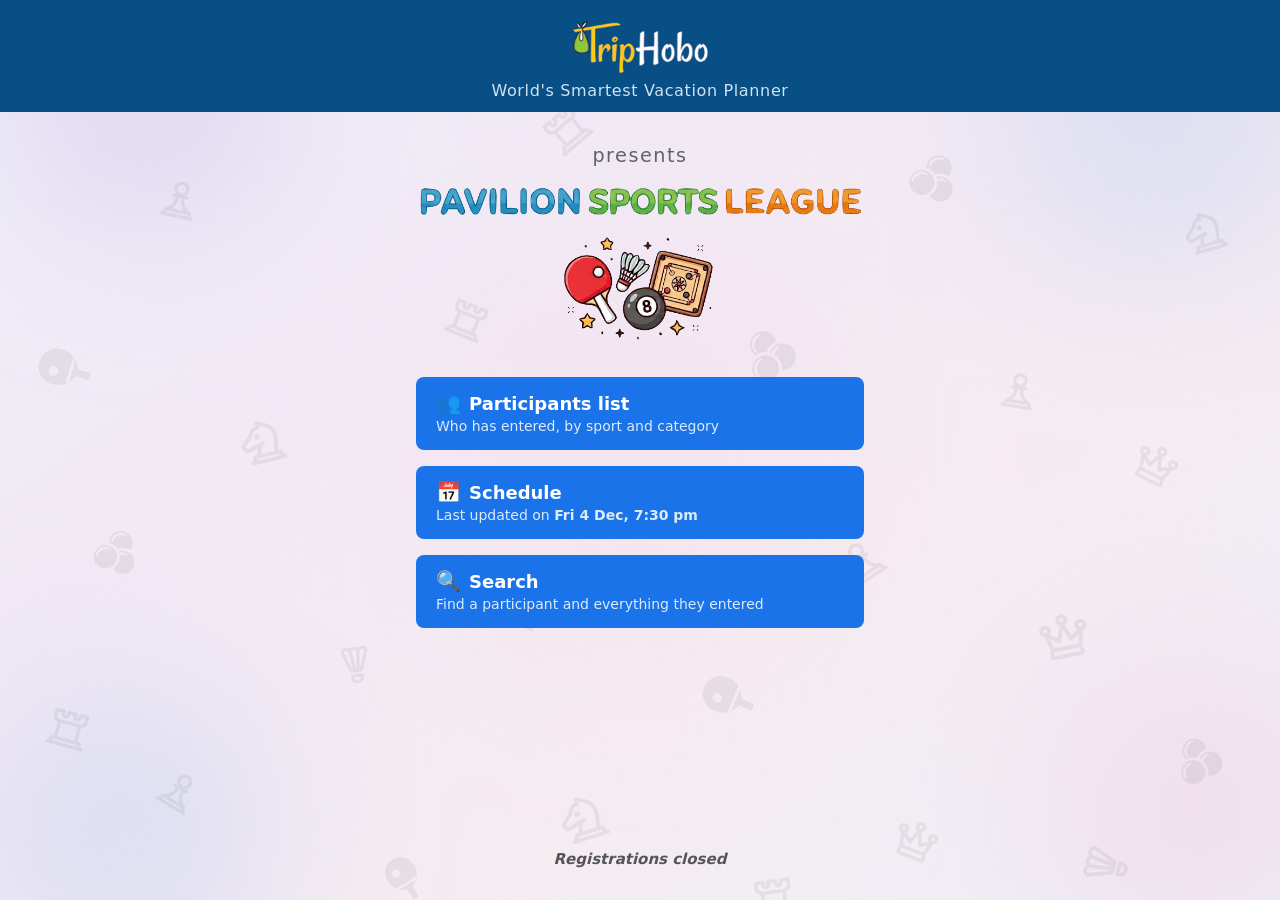
<file: index.html>
<!doctype html>
<html lang="en">
<head>
	<meta charset="utf-8" />
	<meta name="viewport" content="width=device-width, initial-scale=1" />
	<title>Pavilion Sports League</title>
	<link rel="icon" href="images/logo.png" />
	<link rel="stylesheet" href="home.css?v=6" />
</head>
<body>
	<div class="sponsor-bar">
		<a href="https://www.triphobo.com/holidays" target="_blank" rel="noopener">
			<img src="images/sponsor.png" alt="Sponsors" />
		</a>
		<p class="sponsor-tagline">World's Smartest Vacation Planner</p>
	</div>

	<header>
		<p class="presents">presents</p>
		<h1><img src="images/psl-title.png" alt="Pavilion Sports League" /></h1>
		<img class="subtitle" src="images/psl-subtitle.png" alt="" />
	</header>

	<nav class="home-nav">
		<a class="home-card" href="list/">
			<span class="home-card-title"><span class="home-card-icon" aria-hidden="true">👥</span>Participants list</span>
			<span class="home-card-note">Who has entered, by sport and category</span>
		</a>
		<a class="home-card" href="schedules/">
			<span class="home-card-title"><span class="home-card-icon" aria-hidden="true">📅</span>Schedule</span>
			<!-- the card's only note: filled in by home.js from schedules/data/, and left hidden
			     (so the card is title-only) when nothing dates the files -->
			<span class="home-card-note" id="schedule-updated" hidden></span>
		</a>
		<a class="home-card" href="search/">
			<span class="home-card-title"><span class="home-card-icon" aria-hidden="true">🔍</span>Search</span>
			<span class="home-card-note">Find a participant and everything they entered</span>
		</a>
	</nav>

	<!-- registration/ is still deployed, just unlinked — entries have closed -->
	<p class="closed-note">Registrations closed</p>

	<!-- ?v= as everywhere else: home.js calls loadLastUpdated in draws.js, so a cached copy of
	     one beside a fresh copy of the other is a broken card. Bump both when either changes. -->
	<script src="draws.js?v=6"></script>
	<script src="home.js?v=3"></script>
</body>
</html>
</file>
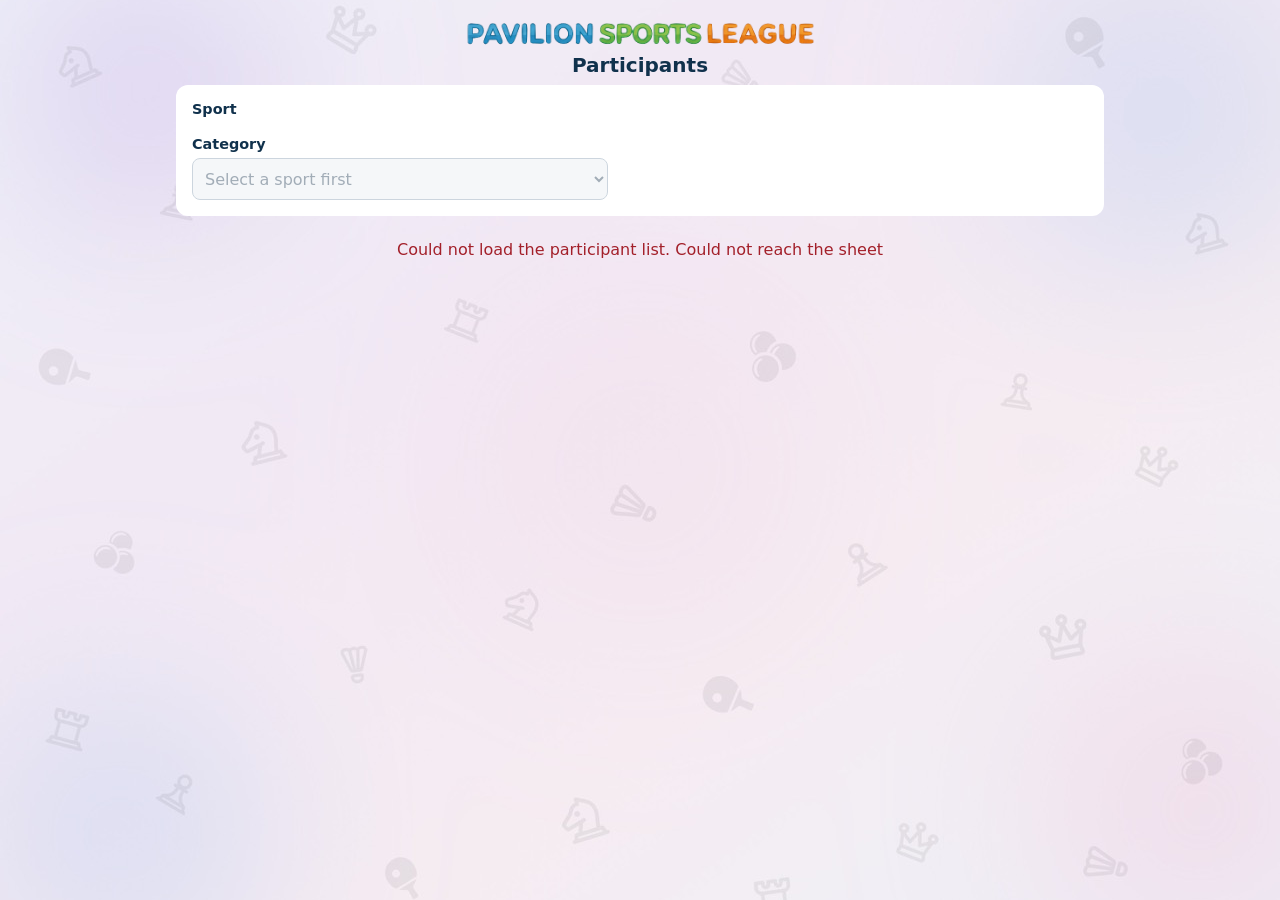
<file: list/index.html>
<!doctype html>
<html lang="en">
<head>
	<meta charset="utf-8" />
	<meta name="viewport" content="width=device-width, initial-scale=1" />
	<title>Pavilion Sports League - Participants</title>
	<link rel="icon" href="../images/logo.png" />
	<link rel="stylesheet" href="list.css" />
</head>
<body>
	<header>
		<a class="title-link" href="../"><img class="title" src="../images/psl-title.png" alt="Pavilion Sports League" /></a>
		<h1>Participants</h1>
	</header>

	<div class="filters">
		<div class="filter-group sport-group">
			<span class="filter-label" id="sport-label">Sport</span>
			<div id="sport-list" class="sport-list" role="group" aria-labelledby="sport-label"></div>
		</div>
		<label class="filter-group category-group">
			Category
			<select id="category" disabled>
				<option value="" disabled selected>Select a sport first</option>
			</select>
		</label>
	</div>

	<p id="status" class="status">Loading participants…</p>

	<div id="results" hidden>
		<p class="count"><span id="count"></span> <span id="level-breakdown"></span></p>
		<!-- the column headings do the sorting on wider screens, but they're hidden in the
		     phone card layout, so the same options appear here as buttons under 40rem -->
		<div id="sort-bar" class="sort-bar">
			<span class="sort-bar-label">Sort</span>
			<button type="button" data-sort="">Entry</button>
			<button type="button" data-sort="name">Name</button>
			<button type="button" data-sort="age">Age</button>
			<button type="button" data-sort="level">Level</button>
		</div>
		<table id="table">
			<thead>
				<tr>
					<th class="num" data-sort="">#</th>
					<th data-sort="name">Name</th>
					<th>House</th>
					<th class="num" data-sort="age">Age</th>
					<th data-sort="level">Level</th>
					<th class="partner-col">Partner</th>
				</tr>
			</thead>
			<tbody id="table-body"></tbody>
		</table>
	</div>

	<script src="../games.js?v=2"></script>
	<script src="list.js"></script>
</body>
</html>
</file>
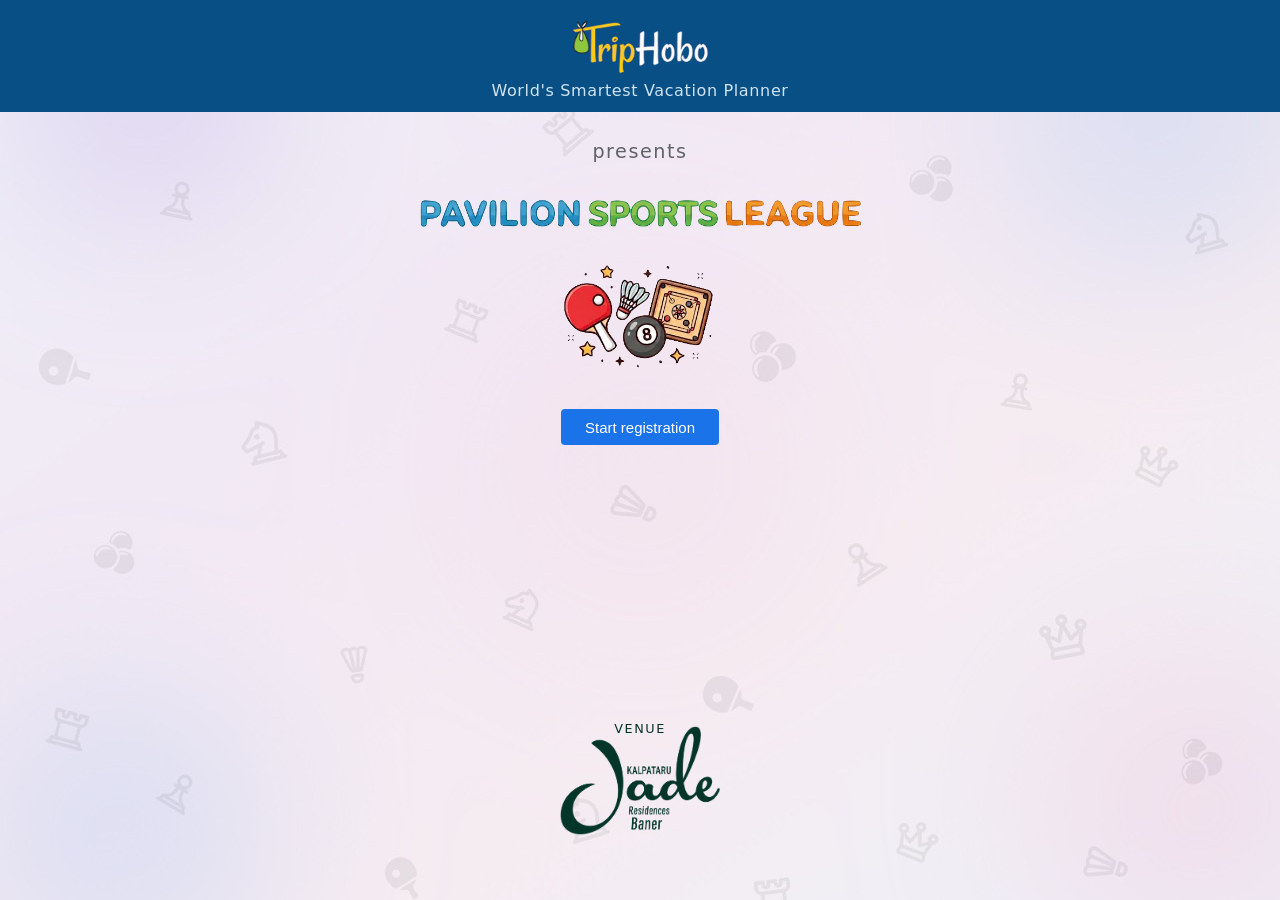
<file: registration/index.html>
<!doctype html>
<html lang="en">
<head>
	<meta charset="utf-8" />
	<meta name="viewport" content="width=device-width, initial-scale=1" />
	<title>Pavilion Sports League - Registration</title>
	<link rel="icon" href="../images/logo.png" />
	<link rel="stylesheet" href="style.css" />
</head>
<body>
	<!-- novalidate: each step is validated on its own Next (currentStepIsValid); without this a
	     required control in an already-completed, now-hidden step blocks submit unfocusably. -->
	<form id="form" novalidate>
		<div class="sponsor-bar">
			<a href="https://www.triphobo.com/holidays" target="_blank" rel="noopener">
				<img src="../images/sponsor.png" alt="Sponsors" />
			</a>
			<p class="sponsor-tagline">World's Smartest Vacation Planner</p>
		</div>
		<p class="presents first-view-only">presents</p>
		<h1><a class="title-link" href="../"><img src="../images/psl-title.png" alt="Pavilion Sports League" /></a></h1>
		<img class="psl-subtitle first-view-only" src="../images/psl-subtitle.png" alt="" />

		<section id="section-start" class="form-section">
			<div class="step-nav">
				<button type="button" class="next-step">Start registration</button>
			</div>
			<figure class="venue">
				<figcaption>Venue</figcaption>
				<div class="kj-residences" role="img" aria-label="Kalpataru Jade Residences, Baner"></div>
			</figure>
		</section>

		<section id="section-person-info" class="form-section" hidden>
			<h2>Participant Info</h2>
			<div class="row">
				<div>
					<label for="first_name">First Name</label>
					<input id="first_name" name="first_name" required />
				</div>
				<div>
					<label for="last_name">Last Name</label>
					<input id="last_name" name="last_name" required />
				</div>
			</div>

			<div class="row">
				<div>
					<label for="dob">Date of Birth</label>
					<input id="dob" name="dob" type="date" max="2018-07-31" required />
					<p id="dob-age" class="field-note" hidden></p>
				</div>
				<div>
					<label for="gender">Gender</label>
					<select id="gender" name="gender" required>
						<option value="" disabled selected>Select…</option>
						<option value="Male">Male</option>
						<option value="Female">Female</option>
					</select>
				</div>
			</div>

			<label for="whatsapp">WhatsApp Number</label>
			<div class="input-with-check">
				<input id="whatsapp" name="whatsapp" type="tel" required />
				<span id="whatsapp-check" class="input-check" hidden>✓</span>
			</div>
			<p class="field-note">Parents can enter their own number when submitting for their children.</p>

			<div class="row">
				<div>
					<label for="tower">Tower</label>
					<select id="tower" name="tower" required>
						<option value="" disabled selected>Select…</option>
						<option value="A">A</option>
						<option value="B">B</option>
						<option value="C">C</option>
						<option value="D">D</option>
						<option value="E">E</option>
						<option value="F">F</option>
						<option value="G">G</option>
						<option value="H">H</option>
					</select>
				</div>
				<div>
					<label for="house_number">House Number</label>
					<select id="house_number" name="house_number" required>
						<option value="" disabled selected>Select…</option>
					</select>
				</div>
			</div>

			<div class="step-nav">
				<button type="button" class="next-step">Next</button>
			</div>
		</section>

		<section id="section-games" class="form-section" hidden>
			<h2>Games you're eligible to participate in</h2>
			<a class="button-link rules-link" href="https://docs.google.com/document/d/1-d0sZMoPBo2bWRyA608_WgxZSuDXSBSce2HRxitFllM/edit?usp=sharing" target="_blank" rel="noopener">Rules</a>
			<table class="games-table">
				<thead>
					<tr>
						<th></th>
						<th>Game</th>
						<th>Age Category</th>
						<th>Price</th>
					</tr>
				</thead>
				<tbody id="games-table-body"></tbody>
				<tfoot>
					<tr id="total-cost" class="total-line">
						<td colspan="3">Total</td>
						<td id="total-amount">₹0</td>
					</tr>
				</tfoot>
			</table>
			<p id="partner-note" class="field-note" hidden>Partner must be from the same age-group category.</p>
			<div class="step-nav">
				<button type="button" class="back-step">Back</button>
				<button type="button" class="next-step" id="games-next-button">Next</button>
			</div>
		</section>

		<section id="skill-levels" class="form-section" hidden>
			<h2>Set your expertise</h2>
			<div id="skill-levels-list"></div>
			<div class="step-nav">
				<button type="button" class="back-step">Back</button>
				<button type="button" class="next-step" id="skill-levels-next-button">Next</button>
			</div>
		</section>

		<section id="section-payment" class="form-section" hidden>
			<h2>Payment</h2>
			<div id="payment-preview" class="summary-card">
				<p id="payment-preview-info"></p>
				<table class="games-table">
					<thead>
						<tr>
							<th>Game</th>
							<th>Category</th>
							<th>Partner</th>
							<th>Level</th>
							<th>Price</th>
						</tr>
					</thead>
					<tbody id="payment-preview-games"></tbody>
					<tfoot>
						<tr class="total-line">
							<td colspan="4">Total</td>
							<td id="payment-preview-total"></td>
						</tr>
					</tfoot>
				</table>
			</div>
			<p class="pay-callout">Pay <span id="pay-callout-amount"></span> using UPI and upload the screenshot</p>
			<p class="upi-id-row">
				UPI ID: <code id="upi-id-text">Vyapar.172254121089@hdfcbank</code>
				<button type="button" id="copy-upi-id">Copy</button>
			</p>
			<img id="qr-code" src="../images/payment-upi-qr.jpeg" alt="Payment QR code" />

			<div id="screenshot-field">
				<label for="payment_screenshot" class="upload-button">Upload screenshot</label>
				<input id="payment_screenshot" type="file" accept="image/*" required />
				<p id="screenshot-name" class="field-note"></p>
			</div>

			<div class="step-nav">
				<button type="button" class="back-step">Back</button>
				<p id="status"></p>
				<button type="submit">Submit</button>
			</div>
		</section>

		<section id="section-post-submission" class="form-section" hidden>
			<h2 class="success-heading">✓ Registration Successful</h2>
			<div id="post-submission-info" class="summary-card"></div>
			<div class="summary-card">
				<table class="games-table">
					<thead>
						<tr>
							<th>Game</th>
							<th>Category</th>
							<th>Partner</th>
							<th>Level</th>
							<th>Price</th>
						</tr>
					</thead>
					<tbody id="post-submission-games-body"></tbody>
					<tfoot>
						<tr class="total-line">
							<td colspan="4">Total paid</td>
							<td id="post-submission-total"></td>
						</tr>
					</tfoot>
				</table>
			</div>
			<div class="post-submission-buttons">
				<button type="button" id="download-pdf-button">⬇️ Download PDF</button>
				<button type="button" id="submit-another-button">Submit another form</button>
			</div>
			<p class="credit">Made by Kaunteya Suryawanshi. C-163</p>
		</section>
	</form>

	<script src="../games.js?v=2"></script>
	<script src="app.js"></script>
</body>
</html>
</file>
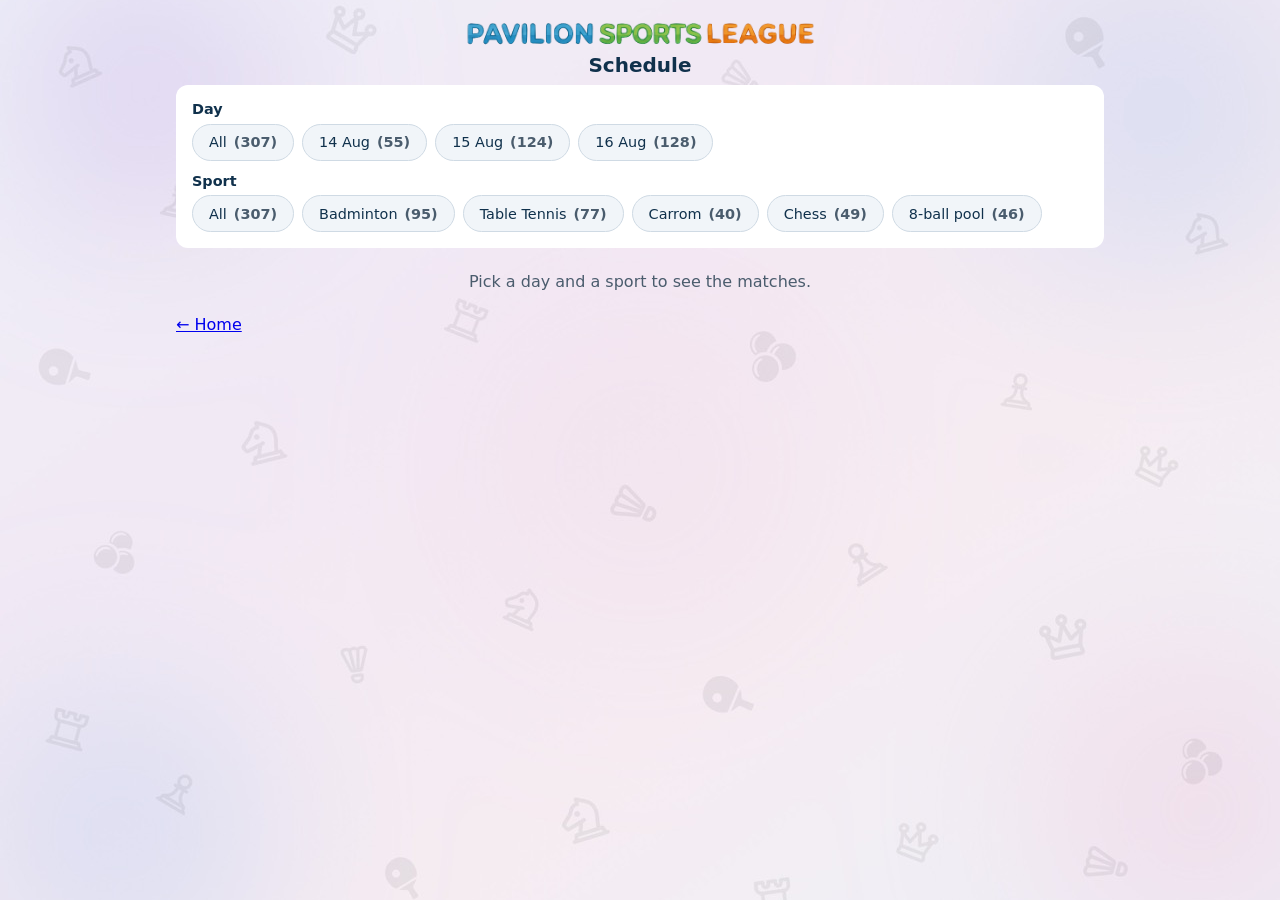
<file: schedules/index.html>
<!doctype html>
<html lang="en">
<head>
	<meta charset="utf-8" />
	<meta name="viewport" content="width=device-width, initial-scale=1" />
	<title>Pavilion Sports League - Schedule</title>
	<link rel="icon" href="../images/logo.png" />
	<link rel="stylesheet" href="schedules.css?v=1" />
</head>
<body>
	<header>
		<a class="title-link" href="../"><img class="title" src="../images/psl-title.png" alt="Pavilion Sports League" /></a>
		<h1>Schedule</h1>
	</header>

	<div class="filters">
		<div class="filter-group">
			<span class="filter-label" id="day-label">Day</span>
			<div id="day-list" class="chip-list" role="group" aria-labelledby="day-label"></div>
		</div>
		<div class="filter-group">
			<span class="filter-label" id="sport-label">Sport</span>
			<div id="sport-list" class="chip-list" role="group" aria-labelledby="sport-label"></div>
		</div>
	</div>

	<p id="status" class="status">Loading schedule…</p>

	<div id="results" hidden>
		<p class="count"><span id="count"></span></p>
		<div id="days"></div>
	</div>

	<p class="back"><a href="../">← Home</a></p>

	<!-- ?v= on every asset: draws.js and schedules.js have to change together (the page calls
	     loadResults, which lives in draws.js), and a browser holding a cached copy of one and
	     a fresh copy of the other breaks the page outright. Bump these when either changes. -->
	<script src="../games.js?v=2"></script>
	<script src="../draws.js?v=6"></script>
	<script src="schedules.js?v=6"></script>
</body>
</html>
</file>
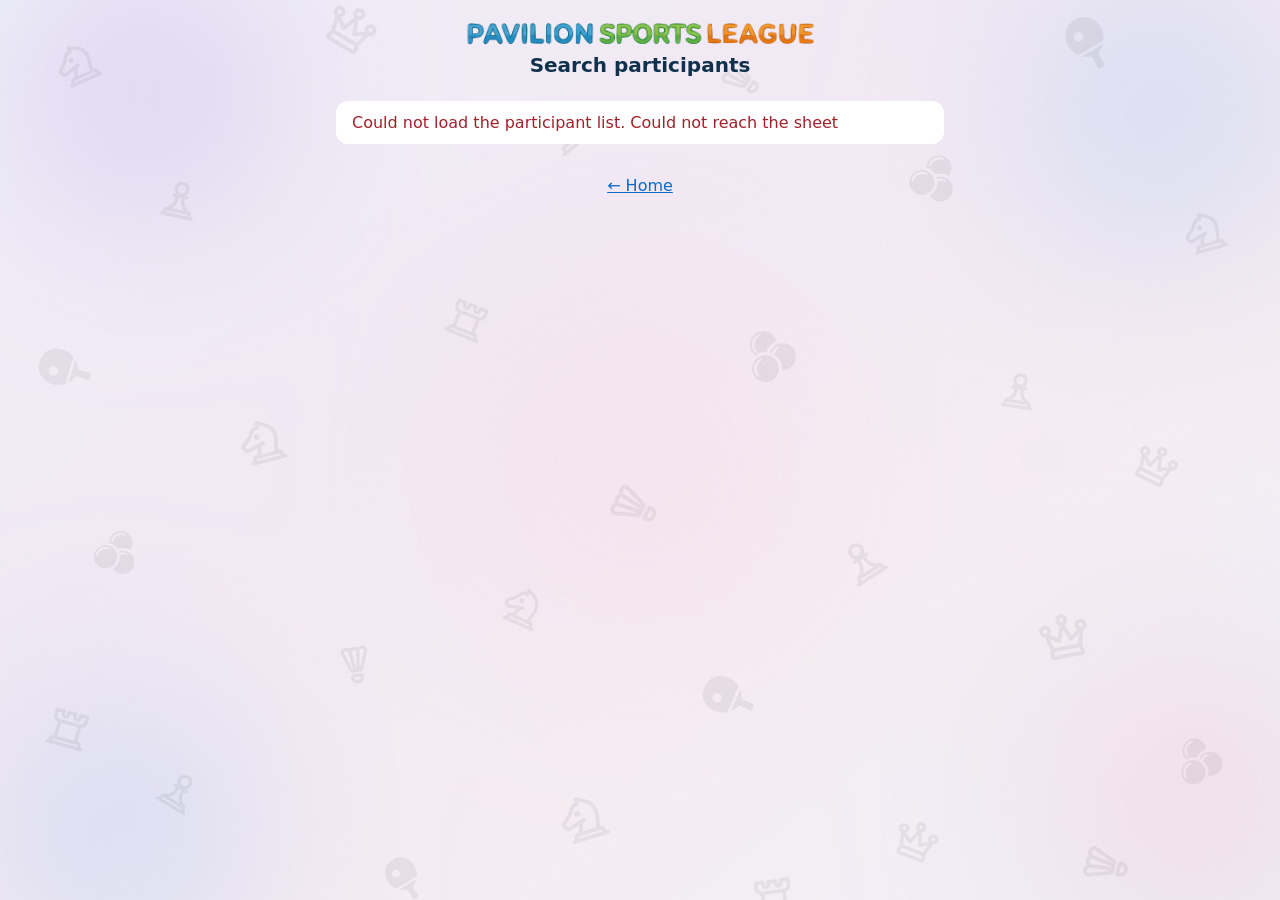
<file: search/index.html>
<!doctype html>
<html lang="en">
<head>
	<meta charset="utf-8" />
	<meta name="viewport" content="width=device-width, initial-scale=1" />
	<title>Pavilion Sports League - Search</title>
	<link rel="icon" href="../images/logo.png" />
	<link rel="stylesheet" href="search.css?v=2" />
</head>
<body>
	<header>
		<a class="title-link" href="../"><img class="title" src="../images/psl-title.png" alt="Pavilion Sports League" /></a>
		<h1>Search participants</h1>
	</header>

	<!-- Combobox pattern: the input owns the listbox below it and points at the highlighted
	     option with aria-activedescendant, so focus never leaves the input while arrowing
	     through suggestions. -->
	<!-- Hidden until the entrant list has arrived: there is nothing to search against
	     before then. Revealed and focused together in search.js. -->
	<div class="search-box" id="search-box" hidden>
		<!-- Wording matters here: Safari's Contacts AutoFill reads the label and placeholder
		     as well as the field itself, and the word "name" in either is enough to trigger
		     it. Keep both free of it. -->
		<label class="search-label" for="query">Find a participant</label>
		<div class="search-field">
			<!-- type="search" and name="q" — the canonical search-box shape — so Safari
			     doesn't classify this as a person-name field and offer AutoFill from
			     Contacts; it ignores autocomplete="off" for those. Suggestions are ours. -->
			<input
				id="query"
				name="q"
				type="search"
				role="combobox"
				autocomplete="off"
				autocorrect="off"
				autocapitalize="none"
				spellcheck="false"
				placeholder="Start typing…"
				aria-expanded="false"
				aria-controls="suggestions"
				aria-autocomplete="list"
			/>
			<button type="button" id="clear" class="clear" aria-label="Clear search" hidden>&times;</button>
			<ul id="suggestions" class="suggestions" role="listbox" aria-label="Matching participants" hidden></ul>
		</div>
	</div>

	<p id="status" class="status">Loading participants…</p>

	<section id="person" class="person" hidden aria-live="polite"></section>

	<p class="back"><a href="../">← Home</a></p>

	<script src="../games.js?v=2"></script>
	<script src="../draws.js?v=6"></script>
	<script src="search.js?v=5"></script>
</body>
</html>
</file>
<file: home.css>
/* Landing page: four full-width destinations stacked one below the other. Shares the
   registration form's palette and 480px column so the two pages read as one site, but
   stays self-contained — registration/style.css is scoped to the form. */
*, *::before, *::after {
	box-sizing: border-box;
}
html {
	font-size: 16px;
	background: #0b2c47;
}
/* a fixed layer instead of background-attachment: fixed — iOS Safari sizes a fixed
   background against the document, not the viewport, so it never filled the screen */
html::before {
	content: '';
	position: fixed;
	inset: 0;
	z-index: -1;
	background: url('images/background.jpeg') center / cover no-repeat;
}
body {
	font-family: system-ui, sans-serif;
	/* the sponsor bar's 50vw full-bleed overshoots by the scrollbar width */
	overflow-x: clip;
	max-width: 480px;
	/* fill the first screen so the credit line sits at the bottom on a phone */
	min-height: 100vh;
	margin: 0 auto;
	/* no top padding: the sponsor bar is the first child and must touch the top edge */
	padding: 0 1rem 2rem;
	display: flex;
	flex-direction: column;
	gap: 2rem;
}
/* full-bleed band across the top, as on the registration page */
.sponsor-bar {
	background: #084F85;
	/* full-bleed out of the 480px body: pull each edge back to the viewport */
	margin: 0 calc(50% - 50vw);
	padding: 0.75rem 1rem;
}
.sponsor-bar a {
	display: block;
}
.sponsor-bar img {
	display: block;
	max-width: min(29%, 138px);
	margin: 0 auto;
	height: auto;
}
.sponsor-tagline {
	margin: 0.4rem 0 0;
	text-align: center;
	font-size: 1rem;
	letter-spacing: 0.04em;
	color: #cfe3f2;
}
.presents {
	margin: 0 0 0.75rem;
	text-align: center;
	font-size: 1.2rem;
	letter-spacing: 0.08em;
	color: #5f6368;
}
h1 {
	margin: 0;
}
h1 img, .subtitle {
	display: block;
	max-width: min(100%, 448px);
	margin: 0 auto;
	height: auto;
}
.subtitle {
	max-width: 36%;
	margin-top: 0.75rem;
}
.home-nav {
	display: flex;
	flex-direction: column;
	gap: 1rem;
}
.home-card {
	display: flex;
	flex-direction: column;
	gap: 0.25rem;
	/* generous vertical padding keeps every card a comfortable thumb target */
	padding: 1rem 1.25rem;
	font-size: 1.125rem;
	font-weight: 600;
	background: #1a73e8;
	color: white;
	text-decoration: none;
	border-radius: 8px;
}
/* the emoji is decorative (aria-hidden), so it only has to sit on the title's baseline
   without pushing the note out of the card's left edge */
.home-card-title {
	display: flex;
	align-items: center;
	gap: 0.5rem;
}
.home-card-icon {
	font-size: 1.25rem;
	line-height: 1;
}
.home-card-note {
	font-size: 0.875rem;
	font-weight: 400;
	opacity: 0.85;
}
/* the Schedule card's date: the title's weight rather than a full 700, so it stands out of
   the note without competing with the card's own heading */
.home-card-note strong {
	font-weight: 600;
}
.closed-note {
	/* margin-top: auto pins this to the bottom of the filled first screen */
	margin: auto 0 0;
	font-size: 0.9375rem;
	font-style: italic;
	font-weight: 600;
	color: #555;
	text-align: center;
}
</file>
<file: list/list.css>
*, *::before, *::after {
	box-sizing: border-box;
}
[hidden] {
	display: none !important;
}
html {
	font-size: 16px;
	background: #0b2c47;
}
/* fixed layer rather than background-attachment: fixed — iOS Safari sizes a fixed
   background against the document, not the viewport (same as the form page) */
html::before {
	content: '';
	position: fixed;
	inset: 0;
	z-index: -1;
	background: url('../images/background.jpeg') center / cover no-repeat;
}
body {
	font-family: system-ui, sans-serif;
	max-width: 60rem;
	margin: 0 auto 3rem;
	padding: 0 1rem;
	color: #10314c;
}
header {
	text-align: center;
	padding: 1rem 0 0.5rem;
}
/* the link is sized to the title art, so the tap target is the image and nothing more */
.title-link {
	display: block;
	max-width: min(100%, 22rem);
	margin: 0 auto;
}
.title {
	display: block;
	width: 100%;
	height: auto;
}
/* the background art is pale, so page-level text sits dark rather than reversed out */
h1 {
	font-size: 1.25rem;
	color: #10314c;
	margin: 0.25rem 0 0;
}

.filters {
	display: flex;
	flex-wrap: wrap;
	gap: 0.75rem;
	background: #fff;
	border-radius: 0.75rem;
	padding: 1rem;
}
.filters {
	flex-direction: column;
}
.filter-group {
	display: flex;
	flex-direction: column;
	gap: 0.4rem;
	font-weight: 600;
	font-size: 0.9rem;
}
/* the sport row needs the full width to lay out; the category select doesn't */
.category-group {
	max-width: 26rem;
}
.filters select {
	font: inherit;
	font-weight: 400;
	/* 16px keeps iOS Safari from zooming the page when the select is focused */
	font-size: 1rem;
	padding: 0.6rem 0.5rem;
	border: 1px solid #b7c4d0;
	border-radius: 0.5rem;
	background: #fff;
	width: 100%;
}
.filters select:disabled {
	background: #f1f4f7;
	color: #7b8a99;
}

.sport-list {
	display: flex;
	flex-wrap: wrap;
	gap: 0.5rem;
}
.sport {
	font: inherit;
	font-weight: 500;
	color: #10314c;
	background: #f1f5f9;
	border: 1px solid #cfdae4;
	border-radius: 2rem;
	/* 44px tall: comfortably tappable on a phone */
	padding: 0.6rem 1rem;
	cursor: pointer;
	white-space: nowrap;
}
.sport b {
	font-weight: 700;
	color: #4a5c6d;
	margin-left: 0.15rem;
}
.sport[aria-pressed="true"] {
	background: #0b6bcb;
	border-color: #0b6bcb;
	color: #fff;
}
.sport[aria-pressed="true"] b {
	color: #cfe3fa;
}

.status {
	text-align: center;
	margin: 1.5rem 0;
}
.status.error {
	color: #a3202a;
}

.count {
	font-weight: 600;
	margin: 1.25rem 0 0.5rem;
}
.count #level-breakdown {
	font-weight: 400;
	color: #4a5c6d;
}

table {
	width: 100%;
	border-collapse: collapse;
	background: #fff;
	border-radius: 0.75rem;
	overflow: hidden;
}
th, td {
	text-align: left;
	padding: 0.6rem 0.75rem;
	border-bottom: 1px solid #e3e9ef;
}
thead th {
	background: #e8f0f7;
	font-size: 0.8rem;
	text-transform: uppercase;
	letter-spacing: 0.03em;
	color: #4a5c6d;
}
th[data-sort] {
	cursor: pointer;
	user-select: none;
}
th[data-sort]:hover {
	color: #0b6bcb;
}
th[data-sort]::after {
	content: attr(data-arrow);
	margin-left: 0.3rem;
	font-size: 0.7rem;
}
th[aria-sort]:not([aria-sort="none"]) {
	color: #0b6bcb;
}

/* the column headings carry the sorting on wider screens; this bar takes over
   below 40rem, where the cards leave no headings to click */
.sort-bar {
	display: none;
	align-items: center;
	flex-wrap: wrap;
	gap: 0.4rem;
	margin-bottom: 0.6rem;
}
.sort-bar-label {
	font-size: 0.85rem;
	font-weight: 600;
	color: #4a5c6d;
}
.sort-bar button {
	font: inherit;
	font-size: 0.85rem;
	color: #10314c;
	background: #fff;
	border: 1px solid #cfdae4;
	border-radius: 2rem;
	padding: 0.4rem 0.75rem;
	cursor: pointer;
}
.sort-bar button::after {
	content: attr(data-arrow);
	margin-left: 0.25rem;
	font-size: 0.65rem;
}
.sort-bar button[aria-pressed="true"] {
	background: #0b6bcb;
	border-color: #0b6bcb;
	color: #fff;
}
tbody tr:last-child td {
	border-bottom: none;
}
.num {
	text-align: right;
	width: 3.5rem;
}
/* singles categories have no partner column to show */
table.no-partner .partner-col {
	display: none;
}

/* Phones: a 6-column table can't shrink far enough, so each row becomes its own card
   with the column headings repeated from data-label. */
@media (max-width: 40rem) {
	.sort-bar {
		display: flex;
	}
	table, thead, tbody, tr, td {
		display: block;
	}
	thead {
		display: none;
	}
	table {
		background: none;
	}
	tbody tr {
		background: #fff;
		border-radius: 0.75rem;
		margin-bottom: 0.75rem;
		padding: 0.25rem 0.5rem;
	}
	td {
		display: flex;
		justify-content: space-between;
		gap: 1rem;
		text-align: right;
		border-bottom: 1px solid #eef2f6;
		padding: 0.45rem 0.5rem;
	}
	td::before {
		content: attr(data-label);
		font-size: 0.8rem;
		font-weight: 600;
		color: #4a5c6d;
		text-align: left;
	}
	.num {
		width: auto;
	}
	tbody tr td:last-child {
		border-bottom: none;
	}
	/* the cards are already visually sequential, so the number rides on the name as the
	   card's heading instead of costing a row of its own */
	td[data-label="#"] {
		display: none;
	}
	td[data-label="Name"] {
		display: block;
		text-align: left;
		font-size: 1.05rem;
		font-weight: 700;
		padding-top: 0.6rem;
	}
	td[data-label="Name"]::before {
		content: attr(data-num) '.';
		margin-right: 0.4rem;
		font-size: inherit;
		color: #7b8a99;
	}
}
</file>
<file: registration/style.css>
*, *::before, *::after {
	box-sizing: border-box;
}
/* the UA's [hidden] rule loses to any id/class that sets display, and this form toggles
   everything through the hidden attribute — so it wins here, once, for all of them */
[hidden] {
	display: none !important;
}
html {
	font-size: 16px;
	background: #0b2c47;
}
/* a fixed layer instead of background-attachment: fixed — iOS Safari sizes a fixed
   background against the document, not the viewport, so it never filled the screen */
html::before {
	content: '';
	position: fixed;
	inset: 0;
	z-index: -1;
	background: url('../images/background.jpeg') center / cover no-repeat;
}
body {
	font-family: system-ui, sans-serif;
	/* the sponsor bar's 50vw full-bleed overshoots by the scrollbar width */
	overflow-x: clip;
	max-width: 480px;
	/* no top margin: the sponsor bar is the first child and must touch the top edge */
	margin: 0 auto 4rem;
	padding: 0 1rem;
}
form {
	display: flex;
	flex-direction: column;
	gap: 1.75rem;
}
h1 {
	text-align: center;
	text-wrap: balance;
	margin: 0;
}
/* off the landing page the title carries the page: give it a full-bleed tinted band */
.past-first-view h1 {
	background: rgb(0 0 0 / 0.05);
	/* -1.75rem cancels the form's flex gap so the band butts against the sponsor bar */
	margin: -1.75rem calc(50% - 50vw) 0;
	padding: 0.75rem 1rem;
}
/* the link is sized to the title art, so the tap target is the image, not the whole band */
h1 .title-link {
	display: block;
	max-width: min(100%, 448px);
	margin: 0 auto;
}
h1 img, .psl-subtitle {
	display: block;
	/* 448px = the 480px body minus its 1rem side padding, so the full-bleed band
	   doesn't let the title grow past the form's width */
	max-width: min(100%, 448px);
	margin: 0 auto;
	height: auto;
}
.psl-subtitle {
	max-width: 36%;
}
/* landing screen only: fill the first screen so the venue logo sits at its bottom
   (4rem = body's bottom margin, so filling doesn't add a scrollbar) */
body:not(.past-first-view) form {
	min-height: calc(100dvh - 4rem);
}
#section-start {
	flex: 1;
}
.venue {
	margin: auto 0 0;
}
.venue figcaption {
	text-align: center;
	font-size: 0.8rem;
	letter-spacing: 0.12em;
	text-transform: uppercase;
	color: #023428;
}
/* the PNG is a white glow on transparency: mask it and let the background colour
   paint only the non-transparent pixels */
.kj-residences {
	width: min(50%, 160px);
	aspect-ratio: 1;
	/* the PNG is square with ~20% transparent padding top and bottom; negative
	   margins crop that dead space so the caption sits against the logo */
	margin: -2.25rem auto -1.5rem;
	background: #023428;
	-webkit-mask: url(../images/kj-residences.png) center / contain no-repeat;
	mask: url(../images/kj-residences.png) center / contain no-repeat;
}
.sponsor-bar {
	background: #084F85;
	/* full-bleed out of the 480px body: pull each edge back to the viewport */
	margin: 0 calc(50% - 50vw);
	padding: 0.75rem 1rem;
}
.sponsor-bar a {
	display: block;
}
.sponsor-bar img {
	display: block;
	max-width: min(29%, 138px);
	margin: 0 auto;
	height: auto;
}
.sponsor-tagline {
	margin: 0.4rem 0 0;
	text-align: center;
	font-size: 1rem;
	letter-spacing: 0.04em;
	color: #cfe3f2;
}
.presents {
	/* no margins: the form's flex gap alone spaces it, equally above and below */
	margin: 0;
	text-align: center;
	font-size: 1.2rem;
	letter-spacing: 0.08em;
	color: #5f6368;
}
label {
	font-size: 0.875rem;
	font-weight: 600;
}
.form-section h2 {
	margin: 0;
	text-align: center;
	text-wrap: balance;
	font-size: 1.125rem;
	color: #202124;
}
/* short accent rule under each step heading; the success heading has its own filled treatment */
.form-section h2:not(.success-heading)::after {
	content: '';
	display: block;
	width: 2.5rem;
	height: 2px;
	margin: 0.6rem auto 0;
	background: #1a73e8;
	border-radius: 1px;
}
.form-section h2.success-heading {
	background: #e6f4ea;
	color: #137333;
	border-radius: 6px;
	padding: 0.6rem 0.75rem;
}
input, textarea, select {
	padding: 0.65rem 0.6rem;
	font-size: 1rem;
}
/* The UA paints <select> as a native pop-up button (grey fill, its own chevron) while <input> is a
   plain white box. Flatten both to one shell; the chevron is drawn back in below. Checkboxes,
   radios and the file button keep their native rendering. */
input:not([type="checkbox"], [type="radio"], [type="file"]), textarea, select {
	appearance: none;
	background: #fff;
	border: 1px solid #ddd;
	border-radius: 6px;
	color: inherit;
	font-family: inherit;
	/* iOS Safari gives an appearance:none <input type="date"> no intrinsic height, so it
	   collapses next to the selects — this pins every control to the same box. */
	min-height: 2.75rem;
}
select {
	background-image: url("data:image/svg+xml,%3Csvg xmlns='http://www.w3.org/2000/svg' viewBox='0 0 12 8'%3E%3Cpath d='M1 1.5 6 6.5 11 1.5' fill='none' stroke='%23555' stroke-width='1.6' stroke-linecap='round' stroke-linejoin='round'/%3E%3C/svg%3E");
	background-repeat: no-repeat;
	background-position: right 0.7rem center;
	background-size: 0.7rem;
	padding-right: 2rem;
}
#screenshot-field {
	display: flex;
	flex-direction: column;
	gap: 1.25rem;
}
/* transparent text hides the native "No file chosen"; the picked name is shown in #screenshot-name */
#payment_screenshot {
	color: transparent;
	padding: 0;
}
#screenshot-name:empty {
	display: none;
}
#payment_screenshot::file-selector-button {
	margin-right: 0.75rem;
}
.input-with-check {
	position: relative;
}
.input-with-check input {
	width: 100%;
	padding-right: 2rem;
}
.input-check {
	position: absolute;
	top: 50%;
	right: 0.6rem;
	transform: translateY(-50%);
	color: #188038;
	font-weight: 700;
}
/* one size for every primary button — Next, Submit, Download PDF */
button {
	padding: 0.6rem 1.5rem;
	font-size: 0.9375rem;
	background: #1a73e8;
	color: white;
	border: none;
	border-radius: 4px;
	cursor: pointer;
}
button:disabled {
	opacity: 0.6;
	cursor: default;
}
.button-link {
	display: inline-block;
	padding: 0.6rem 1rem;
	font-size: 1rem;
	background: #1a73e8;
	color: white;
	text-decoration: none;
	border-radius: 4px;
}
/* every secondary action is a plain text link, never a second competing button */
.rules-link,
.back-step,
#submit-another-button {
	padding: 0;
	background: none;
	border: none;
	color: #1a73e8;
	font-size: 0.875rem;
	font-weight: normal;
	text-decoration: underline;
}
.rules-link {
	align-self: flex-end;
}
.field-note {
	margin: -0.9rem 0 0;
	font-size: 0.8125rem;
	color: #666;
}
.field-error {
	margin: -0.9rem 0 0;
	font-size: 0.8125rem;
	color: #d93025;
}
/* sits in the step-nav row: takes the slack between Back and Submit so a long
   error message wraps in place instead of squeezing the buttons */
#status {
	margin: 0;
	flex: 1;
	text-align: right;
	font-size: 0.875rem;
}
#status.success {
	color: #188038;
}
#status.error {
	color: #d93025;
}
.form-section {
	display: flex;
	flex-direction: column;
	gap: 1.25rem;
}
/* label belongs to the control under it: pull it back out of the section gap */
#section-person-info label,
#screenshot-field label {
	display: block;
	margin-bottom: -0.75rem;
}
#submit-another-button {
	align-self: center;
}
/* the landing step has no Back, so its lone button centres instead of hugging the right */
#section-start .step-nav {
	justify-content: center;
}
/* breathing room between the upload button and Submit */
#section-payment .step-nav {
	margin-top: 2rem;
}
.step-nav {
	display: flex;
	align-items: center;
	justify-content: flex-end;
	gap: 1rem;
	margin-top: 0.5rem;
	padding-bottom: 1.5rem;
}
/* back is a way out, not an action to invite: pinned left so the primary
   action keeps the right edge on every step */
.back-step {
	margin-right: auto;
}
#payment-preview-info {
	line-height: 1.6;
}
.summary-card {
	background: white;
	border: 1px solid #ddd;
	border-radius: 4px;
	padding: 1rem;
}
.summary-card p {
	margin: 0 0 0.5rem;
	font-size: 0.9375rem;
	line-height: 1.4;
}
.summary-card p:last-child {
	margin-bottom: 0;
}
.games-table {
	width: 100%;
	border-collapse: collapse;
	font-size: 0.875rem;
}
.games-table th,
.games-table td {
	text-align: left;
	padding: 0.65rem 0.3rem;
	border-bottom: 1px solid #ddd;
}
/* prices read as a column of numbers, and line up with the total */
.games-table th:last-child,
.games-table td:last-child {
	text-align: right;
	white-space: nowrap;
}
/* the summary tables carry five columns in a 480px page: without a fixed layout their
   intrinsic widths add up past the card and the price column bleeds off the right edge */
.summary-card .games-table {
	table-layout: fixed;
	overflow-wrap: break-word;
}
.summary-card .games-table th:last-child,
.summary-card .games-table td:last-child {
	width: 4.5rem;
}
.age-group {
	display: block;
	font-size: 0.8125rem;
	color: #777;
}
.ineligible .age-group {
	color: inherit;
}
.games-table input[type="checkbox"] {
	width: 1rem;
	height: 1rem;
	margin: 0;
}
/* selected games read at a glance: bold the name in the second column */
.games-table tr:has(input[type="checkbox"]:checked) td:nth-child(2) {
	font-weight: 700;
}
/* the partner input reads as part of its game row: drop the rule between them */
.games-table tr:has(+ .partner-row:not([hidden])) td {
	border-bottom: none;
}
.partner-row td {
	padding-top: 0;
}
.partner-row input {
	width: 100%;
	box-sizing: border-box;
	padding: 0.35rem 0.5rem;
	font-size: 0.875rem;
}
#skill-levels {
	padding: 1.5rem 0;
}
#skill-levels h3 {
	font-size: 1rem;
	margin: 0 0 0.5rem;
}
#skill-levels-list {
	display: flex;
	flex-direction: column;
	gap: 1.5rem;
}
.level-row {
	display: flex;
	align-items: center;
	justify-content: space-between;
	gap: 1rem;
	padding: 0.5rem 0;
}
/* no padding override: the select matches every other one on the form */
.level-row select {
	flex: 1;
	max-width: 12rem;
}
.games-table tr.ineligible {
	color: #aaa;
}
.total-line {
	font-weight: 600;
	/* translucent so the page background tints through instead of reading as a grey slab */
	background: rgb(0 0 0 / 0.06);
}
.total-line td {
	border-bottom: none;
	border-top: 2px solid #ddd;
	padding-top: 0.6rem;
}
/* reuses the success heading's green so the "money" callout reads as the same family */
.pay-callout {
	margin: 0;
	padding: 0.75rem 1rem;
	background: #e6f4ea;
	color: #137333;
	border-radius: 6px;
	font-size: 1.0625rem;
	font-weight: 600;
	text-align: center;
}
.upi-id-row {
	display: flex;
	align-items: center;
	flex-wrap: wrap;
	gap: 0.5rem;
	margin: 0;
	font-size: 0.875rem;
}
.upi-id-row button {
	margin-left: auto;
}
.upi-id-row code {
	background: #f1f3f4;
	color: #202124;
	padding: 0.35rem 0.6rem;
	border-radius: 6px;
	font-size: 1rem;
	word-break: break-all;
}
#copy-upi-id,
.upload-button {
	padding: 0.3rem 0.7rem;
	font-size: 0.8125rem;
	background: white;
	color: #1a73e8;
	border: 1px solid #1a73e8;
	border-radius: 4px;
	cursor: pointer;
}
/* the native "Choose File" text can't be renamed, so the label is the button and the
   real input is hidden — its filename is echoed into #screenshot-name by app.js */
#screenshot-field {
	display: flex;
	flex-direction: column;
	align-items: center;
	gap: 0.5rem;
}
#payment_screenshot {
	display: none;
}
/* .field-note's -0.9rem top margin is meant to tuck under other fields; here it
   pulls the filename up over the button. Cancel it and let the flex gap space them */
#screenshot-name {
	margin-top: 0.5rem;
}
#qr-code {
	max-width: 50%;
	height: auto;
	margin-top: 0.75rem;
	align-self: center;
	border-radius: 12px;
	overflow: hidden;
}
/* Download PDF spans the full column; Submit another sets its own align-self */
.post-submission-buttons {
	display: flex;
	flex-direction: column;
	align-items: stretch;
	gap: 0.75rem;
}
.credit {
	margin: 1.5rem 0 0;
	text-align: center;
	font-size: 0.8125rem;
	color: #666;
}
@media print {
	.post-submission-buttons,
	.credit,
	.success-heading,
	/* its 50vw full-bleed is sized against the print page, so it prints as a giant blue slab */
	.sponsor-bar {
		display: none;
	}
	/* beats the global [hidden] !important: showStep() hides it off the landing page */
	.psl-subtitle[hidden] {
		display: block !important;
	}
	/* the fixed page-background layer would repeat full-bleed on every printed page */
	html::before {
		display: none;
	}
	/* the dark page colour prints as a blue slab behind everything */
	html {
		background: none;
	}
	/* the printed page is one thing only: the receipt, styled as a ticket. The form is
	   the ticket body — everything else on it is hidden by the time this step is reached.
	   print-color-adjust keeps the bands filled when "Background graphics" is off. */
	/* a bit wider than the 480px phone layout so the five game columns stop wrapping */
	body {
		max-width: 560px;
	}
	form {
		gap: 0;
		border: 2px solid #0b2c47;
		border-radius: 16px;
		/* clips the perforation notches to half-circles against the ticket edges */
		overflow: hidden;
		print-color-adjust: exact;
		-webkit-print-color-adjust: exact;
	}
	/* the full-bleed band's -1.75rem top margin cancelled the form gap on screen;
	   in print the sponsor bar above it is gone, so it just crops the title off the page */
	.past-first-view h1 {
		background: #0b2c47;
		margin: 0;
		padding: 1.25rem 1rem 0.5rem;
	}
	/* the icons belong in the same dark band as the title: full width for the band,
	   object-fit keeps the artwork itself centred at its own aspect ratio */
	.psl-subtitle {
		background: #0b2c47;
		max-width: 100%;
		width: 100%;
		height: 6.5rem;
		object-fit: contain;
		padding-bottom: 1rem;
	}
	#section-post-submission {
		gap: 0;
	}
	/* the ticket is wider than the phone layout the fixed columns were sized for:
	   let the five columns take their intrinsic widths so "Intermediate" stops breaking */
	.summary-card .games-table {
		table-layout: auto;
	}
	.summary-card {
		border: none;
		border-radius: 0;
		padding: 1.25rem;
	}
	/* the tear line between stub and body, notched at both edges */
	#post-submission-info + .summary-card {
		position: relative;
		border-top: 2px dashed #b6c2cc;
	}
	#post-submission-info + .summary-card::before,
	#post-submission-info + .summary-card::after {
		content: '';
		position: absolute;
		top: -12px;
		width: 22px;
		height: 22px;
		border: 2px solid #0b2c47;
		border-radius: 50%;
		background: white;
	}
	#post-submission-info + .summary-card::before {
		left: -13px;
	}
	#post-submission-info + .summary-card::after {
		right: -13px;
	}
	.games-table th {
		font-size: 0.6875rem;
		text-transform: uppercase;
		letter-spacing: 0.08em;
		color: #5a7183;
	}
	.games-table td {
		border-bottom: 1px dashed #dde3e8;
	}
	.total-line {
		background: none;
		color: #0b2c47;
		font-size: 1rem;
	}
	.total-line td {
		border-top: 2px solid #0b2c47;
		border-bottom: none;
	}
	/* the ticket's bottom stub */
	#section-post-submission::after {
		content: 'Pavilion Sports League · Registration confirmed';
		background: #0b2c47;
		color: white;
		padding: 0.6rem 1rem;
		text-align: center;
		font-size: 0.75rem;
		letter-spacing: 0.1em;
		text-transform: uppercase;
	}
}
.row {
	display: flex;
	gap: 1rem;
}
.row > div {
	flex: 1;
	/* without this, min-width:auto keeps each field at the input's intrinsic width, so two
	   side-by-side overflow a narrow phone instead of splitting the row evenly */
	min-width: 0;
	display: flex;
	flex-direction: column;
	gap: 1.25rem;
}
</file>
<file: schedules/schedules.css>
/* Same palette and page furniture as list/list.css — the two organiser pages should not
   look like different sites. Matches are cards rather than a table: 'Side A v Side B'
   holds two full names and wraps badly in a cell at phone width. */
*, *::before, *::after {
	box-sizing: border-box;
}
[hidden] {
	display: none !important;
}
html {
	font-size: 16px;
	background: #0b2c47;
}
/* fixed layer rather than background-attachment: fixed — iOS Safari sizes a fixed
   background against the document, not the viewport (same as the form page) */
html::before {
	content: '';
	position: fixed;
	inset: 0;
	z-index: -1;
	background: url('../images/background.jpeg') center / cover no-repeat;
}
body {
	font-family: system-ui, sans-serif;
	max-width: 60rem;
	margin: 0 auto 3rem;
	padding: 0 1rem;
	color: #10314c;
}
header {
	text-align: center;
	padding: 1rem 0 0.5rem;
}
/* the link is sized to the title art, so the tap target is the image and nothing more */
.title-link {
	display: block;
	max-width: min(100%, 22rem);
	margin: 0 auto;
}
.title {
	display: block;
	width: 100%;
	height: auto;
}
/* the background art is pale, so page-level text sits dark rather than reversed out */
h1 {
	font-size: 1.25rem;
	color: #10314c;
	margin: 0.25rem 0 0;
}

.filters {
	display: flex;
	flex-direction: column;
	gap: 0.75rem;
	background: #fff;
	border-radius: 0.75rem;
	padding: 1rem;
}
.filter-group {
	display: flex;
	flex-direction: column;
	gap: 0.4rem;
	font-weight: 600;
	font-size: 0.9rem;
}
.chip-list {
	display: flex;
	flex-wrap: wrap;
	gap: 0.5rem;
}
.chip {
	font: inherit;
	font-weight: 500;
	color: #10314c;
	background: #f1f5f9;
	border: 1px solid #cfdae4;
	border-radius: 2rem;
	/* 44px tall: comfortably tappable on a phone */
	padding: 0.6rem 1rem;
	cursor: pointer;
	white-space: nowrap;
}
.chip b {
	font-weight: 700;
	color: #4a5c6d;
	margin-left: 0.15rem;
}
.chip[aria-pressed="true"] {
	background: #0b6bcb;
	border-color: #0b6bcb;
	color: #fff;
}
.chip[aria-pressed="true"] b {
	color: #cfe3fa;
}

.status {
	text-align: center;
	margin: 1.5rem 0;
}
.status.error {
	color: #a3202a;
}
.count {
	font-weight: 600;
	margin: 1.25rem 0 0.5rem;
}
/* stands in for the match list until both chips are set */
.prompt {
	margin: 1.5rem 0;
	text-align: center;
	color: #4a5c6d;
}

.day h2 {
	position: sticky;
	top: 0;
	z-index: 1;
	margin: 1.25rem 0 0.5rem;
	padding: 0.5rem 0.75rem;
	font-size: 0.95rem;
	text-transform: uppercase;
	letter-spacing: 0.03em;
	color: #fff;
	background: #10314c;
	border-radius: 0.5rem;
}
/* One card is read in a fixed order: when, who, then the small print. Each of those three
   sits at a different weight and colour so the eye can stop after the part it came for —
   the two names are the only near-black text on the card. */
.match {
	display: flex;
	gap: 0.875rem;
	background: #fff;
	border-radius: 0.75rem;
	padding: 0.875rem;
	margin-bottom: 0.5rem;
	box-shadow: 0 1px 2px rgb(16 49 76 / 0.06);
}
.when {
	display: flex;
	flex-direction: column;
	align-items: center;
	justify-content: center;
	/* fixed so every card's text starts on the same line, however long the time is */
	flex: 0 0 3.5rem;
	padding-right: 0.875rem;
	border-right: 1px solid #e8edf2;
	font-variant-numeric: tabular-nums;
	line-height: 1.2;
}
.start {
	font-size: 1.0625rem;
	font-weight: 700;
	color: #10314c;
}
.end {
	font-size: 0.75rem;
	color: #93a1ae;
}
.what {
	min-width: 0;
	flex: 1;
}
.what p {
	margin: 0;
}

/* round on the left, sport pinned to the top right */
.head {
	display: flex;
	align-items: flex-start;
	justify-content: space-between;
	gap: 0.5rem;
}
.round {
	font-size: 0.6875rem;
	font-weight: 700;
	text-transform: uppercase;
	letter-spacing: 0.06em;
	color: #6b7c8c;
	padding: 0.15rem 0;
}
/* the closing rounds carry their own tint, so a Final is findable while scrolling */
.round.is-final,
.round.is-semi,
.round.is-quarter,
.round.is-decider {
	padding: 0.15rem 0.4rem;
	border-radius: 0.25rem;
}
.round.is-final {
	color: #8a5a00;
	background: #fdf0cf;
}
.round.is-semi {
	color: #2b4c9b;
	background: #e4ebfb;
}
.round.is-quarter {
	color: #4a5c6d;
	background: #eef2f6;
}
.round.is-decider {
	color: #9b3b2b;
	background: #fbe8e4;
}
/* The match code sits ahead of the round, down the left edge of every card, because that is
   the column you scan when a later tie says 'Winner BSAM17' and you want to know what BSAM17
   is. Monospace so the codes line up as a column rather than a ragged run of words. */
.which {
	display: flex;
	align-items: center;
	gap: 0.4rem;
	flex-wrap: wrap;
	min-width: 0;
}
.code {
	font-family: ui-monospace, SFMono-Regular, Menlo, monospace;
	font-size: 0.6875rem;
	font-weight: 700;
	color: #4a5c6d;
	background: #eef2f6;
	padding: 0.15rem 0.35rem;
	border-radius: 0.25rem;
	white-space: nowrap;
}
/* the same chip inside a placeholder, which is otherwise set in grey italic */
.pending .code {
	font-style: normal;
	color: #5b6b7a;
	background: #f1f4f7;
}

/* sport and its format stack in the top-right corner, right-aligned against the card edge */
.tag {
	display: flex;
	flex: 0 0 auto;
	flex-direction: column;
	align-items: flex-end;
	gap: 0.2rem;
}
.type {
	font-size: 0.6875rem;
	font-weight: 700;
	text-transform: uppercase;
	letter-spacing: 0.06em;
	color: #6b7c8c;
}
.sport-badge {
	flex: 0 0 auto;
	font-size: 0.6875rem;
	font-weight: 700;
	text-transform: uppercase;
	letter-spacing: 0.06em;
	color: #fff;
	background: #10314c;
	padding: 0.2rem 0.5rem;
	border-radius: 0.25rem;
	white-space: nowrap;
}

/* the two sides stack rather than run inline: at phone width a pair of doubles names
   wrapped around a mid-line 'v' was impossible to tell apart */
.sides {
	display: grid;
	gap: 0.15rem;
	margin: 0.4rem 0 0.45rem;
	/* long doubles pairings must wrap inside the card rather than widen the page */
	overflow-wrap: anywhere;
}
.side {
	font-weight: 600;
	color: #10314c;
	line-height: 1.35;
}
/* 'v' as a hairline rule, so the split between the sides is visible without reading.
   Capped, or on a wide screen the rule runs the width of the card and stops reading as
   part of the pairing above it. */
.vs {
	display: flex;
	align-items: center;
	gap: 0.5rem;
	max-width: 26rem;
	font-size: 0.6875rem;
	text-transform: uppercase;
	letter-spacing: 0.08em;
	color: #a7b3bf;
}
.vs::before,
.vs::after {
	content: '';
	flex: 1;
	height: 1px;
	background: #eef2f6;
}
/* the flat and the partner slash are punctuation around the names, not part of them */
.flat {
	font-weight: 500;
	color: #7b8a99;
}
.sep {
	color: #c2ccd6;
}
/* 'Winner BDAM03' is a slot nobody has filled yet — it should not read like a name */
.pending {
	font-weight: 500;
	font-style: italic;
	color: #8a97a4;
}
/* Sits inline after the name so it reads as part of that side, and wraps with it on a narrow
   screen rather than pushing the card wider. Green is the one colour no round chip uses. */
.won {
	display: inline-block;
	font-size: 0.625rem;
	font-weight: 700;
	text-transform: uppercase;
	letter-spacing: 0.06em;
	color: #17663f;
	background: #d9f2e3;
	padding: 0.05rem 0.35rem;
	border-radius: 0.25rem;
	vertical-align: 0.05em;
}

.foot {
	display: flex;
	flex-wrap: wrap;
	align-items: center;
	gap: 0.4rem;
	font-size: 0.75rem;
	color: #7b8a99;
}
.court {
	font-weight: 600;
	color: #4a5c6d;
}
/* The age band and gender ('Under 14 · Female') is what tells two otherwise identical cards
   apart, so it is a chip rather than a grey tail to the court — the one thing in the foot
   worth spotting without reading. Its own tint, so it isn't mistaken for the match code. */
.category {
	font-weight: 700;
	color: #1c4a72;
	background: #e6eff7;
	border: 1px solid #d2e2ef;
	padding: 0.15rem 0.45rem;
	border-radius: 0.25rem;
}
</file>
<file: search/search.css>
/* Search page. Same palette, background layer and white-card language as list/list.css so
   the two organiser pages read as one site; scoped to this page, nothing shared. */
*, *::before, *::after {
	box-sizing: border-box;
}
[hidden] {
	display: none !important;
}
html {
	font-size: 16px;
	background: #0b2c47;
}
/* fixed layer rather than background-attachment: fixed — iOS Safari sizes a fixed
   background against the document, not the viewport (same as the other pages) */
html::before {
	content: '';
	position: fixed;
	inset: 0;
	z-index: -1;
	background: url('../images/background.jpeg') center / cover no-repeat;
}
body {
	font-family: system-ui, sans-serif;
	max-width: 40rem;
	margin: 0 auto 3rem;
	padding: 0 1rem;
	color: #10314c;
}
header {
	text-align: center;
	padding: 1rem 0 0.5rem;
}
/* the link is sized to the title art, so the tap target is the image and nothing more */
.title-link {
	display: block;
	max-width: min(100%, 22rem);
	margin: 0 auto;
}
.title {
	display: block;
	width: 100%;
	height: auto;
}
h1 {
	font-size: 1.25rem;
	color: #10314c;
	margin: 0.25rem 0 0;
}

/* ------------------------------------------------------------------ search box */
.search-box {
	background: #fff;
	border-radius: 0.75rem;
	padding: 1rem;
}
.search-label {
	display: block;
	font-weight: 600;
	font-size: 0.9rem;
	margin-bottom: 0.4rem;
}
/* anchors the absolutely positioned suggestion list to the input */
.search-field {
	position: relative;
}
#query {
	width: 100%;
	font: inherit;
	/* 16px keeps iOS Safari from zooming the page when the input is focused */
	font-size: 1rem;
	padding: 0.65rem 2.25rem 0.65rem 0.75rem;
	border: 1px solid #c7d3de;
	border-radius: 0.5rem;
	background: #fff;
	color: #10314c;
	/* it's type="search", so WebKit would otherwise draw its own rounded field */
	-webkit-appearance: none;
	appearance: none;
}
/* and its own clear button and results chrome — this page has a clear button of its own */
#query::-webkit-search-decoration,
#query::-webkit-search-cancel-button,
#query::-webkit-search-results-button,
#query::-webkit-search-results-decoration {
	-webkit-appearance: none;
	display: none;
}
#query:focus-visible {
	outline: 2px solid #0b6bcb;
	outline-offset: 1px;
	border-color: #0b6bcb;
}
.clear {
	position: absolute;
	top: 0;
	right: 0;
	height: 100%;
	width: 2.25rem;
	display: flex;
	align-items: center;
	justify-content: center;
	font-size: 1.35rem;
	line-height: 1;
	color: #7b8a99;
	background: none;
	border: 0;
	cursor: pointer;
}
.clear:hover {
	color: #10314c;
}
/* ------------------------------------------------------------- autocomplete list */
.suggestions {
	position: absolute;
	z-index: 10;
	top: calc(100% + 0.25rem);
	left: 0;
	right: 0;
	margin: 0;
	padding: 0.25rem;
	list-style: none;
	background: #fff;
	border: 1px solid #c7d3de;
	border-radius: 0.5rem;
	box-shadow: 0 8px 24px rgb(16 49 76 / 18%);
	/* long result lists scroll inside the dropdown rather than pushing the page */
	max-height: 17rem;
	overflow-y: auto;
}
.suggestion {
	display: flex;
	flex-direction: column;
	gap: 0.1rem;
	padding: 0.5rem 0.6rem;
	border-radius: 0.375rem;
	cursor: pointer;
}
.suggestion.is-active,
.suggestion:hover {
	background: #e8f0f7;
}
.suggestion-name {
	font-weight: 600;
}
.suggestion-name mark {
	background: #ffe9a8;
	color: inherit;
	padding: 0 0.05em;
	border-radius: 2px;
}
.suggestion-meta {
	font-size: 0.8rem;
	color: #4a5c6d;
}

/* ------------------------------------------------------------------ status text */
.status {
	margin: 1rem 0;
	padding: 0.75rem 1rem;
	background: #fff;
	border-radius: 0.75rem;
	color: #4a5c6d;
}
.status.error {
	color: #a3202a;
}

/* --------------------------------------------------------------- person details */
.person {
	margin-top: 1rem;
	background: #fff;
	border-radius: 0.75rem;
	padding: 1rem;
}
.person-name {
	margin: 0;
	font-size: 1.35rem;
	color: #10314c;
}
.person-facts {
	display: flex;
	flex-wrap: wrap;
	gap: 0.5rem;
	margin: 0.75rem 0 0;
}
.fact {
	flex: 1 1 6rem;
	background: #f1f5f9;
	border-radius: 0.5rem;
	padding: 0.5rem 0.65rem;
}
.fact dt {
	font-size: 0.7rem;
	text-transform: uppercase;
	letter-spacing: 0.04em;
	color: #7b8a99;
}
.fact dd {
	margin: 0.15rem 0 0;
	font-weight: 600;
}
.person-summary {
	margin: 0.75rem 0 0;
	padding-top: 0.75rem;
	border-top: 1px solid #e3eaf1;
	font-size: 0.95rem;
	color: #4a5c6d;
}
.person-summary b {
	color: #10314c;
}
.sport-block {
	margin-top: 1rem;
}
.sport-name {
	margin: 0 0 0.4rem;
	font-size: 0.8rem;
	text-transform: uppercase;
	letter-spacing: 0.05em;
	color: #0b6bcb;
}
.entry-list {
	margin: 0;
	padding: 0;
	list-style: none;
	display: flex;
	flex-direction: column;
	gap: 0.4rem;
}
/* category on the first line, level and partner wrapping under it */
.entry {
	display: flex;
	flex-direction: column;
	gap: 0.15rem;
	padding: 0.6rem 0.7rem;
	background: #f1f5f9;
	border-radius: 0.5rem;
}
.entry-category {
	font-weight: 600;
}
.entry-detail {
	display: flex;
	flex-wrap: wrap;
	align-items: center;
	gap: 0.4rem;
	font-size: 0.85rem;
	color: #4a5c6d;
}
.entry-detail:empty {
	display: none;
}
.chip {
	padding: 0.1rem 0.45rem;
	border-radius: 999px;
	font-size: 0.75rem;
	font-weight: 600;
	background: #e8f0f7;
	color: #0b6bcb;
}
.chip.level-3 {
	background: #fdeceb;
	color: #a3202a;
}
.chip.level-2 {
	background: #fff3d6;
	color: #8a5a00;
}
.empty {
	margin: 0;
	color: #4a5c6d;
}

/* ------------------------------------------------------------------- fixtures */
.fixtures {
	padding-top: 0.75rem;
	border-top: 1px solid #e3eaf1;
}
.fixture-day + .fixture-day {
	margin-top: 0.6rem;
}
.fixture-date {
	margin: 0 0 0.3rem;
	font-size: 0.85rem;
	color: #10314c;
}
/* time in its own column, the card body flowing beside it — same anatomy as a card on
   the schedule page so the two read alike */
.fixture {
	display: grid;
	grid-template-columns: 3.4rem 1fr;
	gap: 0.1rem 0.6rem;
	padding: 0.5rem 0.7rem;
	background: #f1f5f9;
	border-radius: 0.5rem;
}
.fixture + .fixture {
	margin-top: 0.35rem;
}
/* A played match steps back from the ones still to come: paler card, and the time loses its
   blue, since a start time you can no longer be late for is the least useful thing on it.
   The outcome word is what stays at full strength. */
.fixture.is-done {
	background: #f7f8fa;
}
.fixture.is-done .fixture-time,
.fixture.is-done .fixture-versus,
.fixture.is-done .fixture-time small {
	color: #8a97a4;
}
.outcome {
	display: inline-block;
	margin-left: 0.4rem;
	font-size: 0.625rem;
	font-weight: 700;
	text-transform: uppercase;
	letter-spacing: 0.06em;
	padding: 0.05rem 0.35rem;
	border-radius: 0.25rem;
	vertical-align: 0.1em;
}
/* Colour is the quick read, but the word carries it on its own — nothing here depends on
   telling green from red. */
.outcome.is-won {
	color: #17663f;
	background: #d9f2e3;
}
.outcome.is-lost {
	color: #a1202b;
	background: #fadfe1;
}
.fixture-time {
	display: flex;
	flex-direction: column;
	font-weight: 700;
	color: #0b6bcb;
	line-height: 1.2;
}
.fixture-time small {
	font-weight: 400;
	font-size: 0.75rem;
	color: #7b8a99;
}
.fixture-body {
	min-width: 0;
}
/* round on the left, sport and format pushed to the right edge */
.fixture-head {
	display: flex;
	align-items: flex-start;
	justify-content: space-between;
	gap: 0.5rem;
}
/* The match code, ahead of the round and in the same chip the schedule page uses, so a
   fixture reading 'v Winner BSAM17' can be traced to the BSAM17 card over there. */
.which {
	display: flex;
	align-items: center;
	gap: 0.4rem;
	flex-wrap: wrap;
	min-width: 0;
}
.code {
	font-family: ui-monospace, SFMono-Regular, Menlo, monospace;
	font-size: 0.6875rem;
	font-weight: 700;
	color: #4a5c6d;
	background: #eef2f6;
	padding: 0.15rem 0.35rem;
	border-radius: 0.25rem;
	white-space: nowrap;
}
.pending {
	font-weight: 500;
	font-style: italic;
	color: #8a97a4;
}
.pending .code {
	font-style: normal;
	color: #5b6b7a;
	background: #f1f4f7;
}
.round {
	font-size: 0.6875rem;
	font-weight: 700;
	text-transform: uppercase;
	letter-spacing: 0.06em;
	color: #6b7c8c;
	padding: 0.15rem 0;
}
.tag {
	display: flex;
	flex: 0 0 auto;
	flex-direction: column;
	align-items: flex-end;
	gap: 0.2rem;
}
.sport-badge {
	flex: 0 0 auto;
	font-size: 0.6875rem;
	font-weight: 700;
	text-transform: uppercase;
	letter-spacing: 0.06em;
	color: #fff;
	background: #10314c;
	padding: 0.2rem 0.5rem;
	border-radius: 0.25rem;
	white-space: nowrap;
}
.type {
	font-size: 0.6875rem;
	font-weight: 700;
	text-transform: uppercase;
	letter-spacing: 0.06em;
	color: #6b7c8c;
}
.fixture-versus {
	margin: 0.15rem 0 0;
	font-weight: 600;
	font-size: 0.95rem;
	color: #10314c;
}
.fixture-foot {
	display: flex;
	flex-wrap: wrap;
	gap: 0.4rem;
	margin: 0.2rem 0 0;
	font-size: 0.75rem;
	color: #7b8a99;
}
.court {
	font-weight: 600;
	color: #4a5c6d;
}
/* only a dot *between* the two, so a fixture missing either one has no dangling separator
   (Chess carries no category, and a one-venue sport prints no court) */
.court + .category::before {
	content: '\00b7';
	margin-right: 0.4rem;
	color: #c2ccd6;
}
/* a bye reads as a note rather than a card: there is no time or court to show, and it
   should not be mistaken for a slot somebody has to turn up for */
.byes {
	margin-top: 0.6rem;
	display: flex;
	flex-direction: column;
	gap: 0.35rem;
}
.bye {
	display: flex;
	align-items: baseline;
	gap: 0.5rem;
	margin: 0;
	padding: 0.5rem 0.7rem;
	border-radius: 0.5rem;
	background: #f6f8fa;
	border: 1px dashed #d3dde6;
}
.bye-badge {
	flex: 0 0 auto;
	font-size: 0.6875rem;
	font-weight: 700;
	text-transform: uppercase;
	letter-spacing: 0.06em;
	color: #8a5a00;
	background: #fff3d6;
	padding: 0.2rem 0.5rem;
	border-radius: 0.25rem;
}
.bye-text {
	font-size: 0.85rem;
	line-height: 1.35;
	color: #4a5c6d;
}
.bye-text b {
	color: #10314c;
}

.back {
	margin-top: 2rem;
	text-align: center;
}
.back a {
	color: #0b6bcb;
}

@media (max-width: 30rem) {
	.person-facts {
		gap: 0.4rem;
	}
	.fact {
		flex-basis: 5rem;
	}
}
</file>
